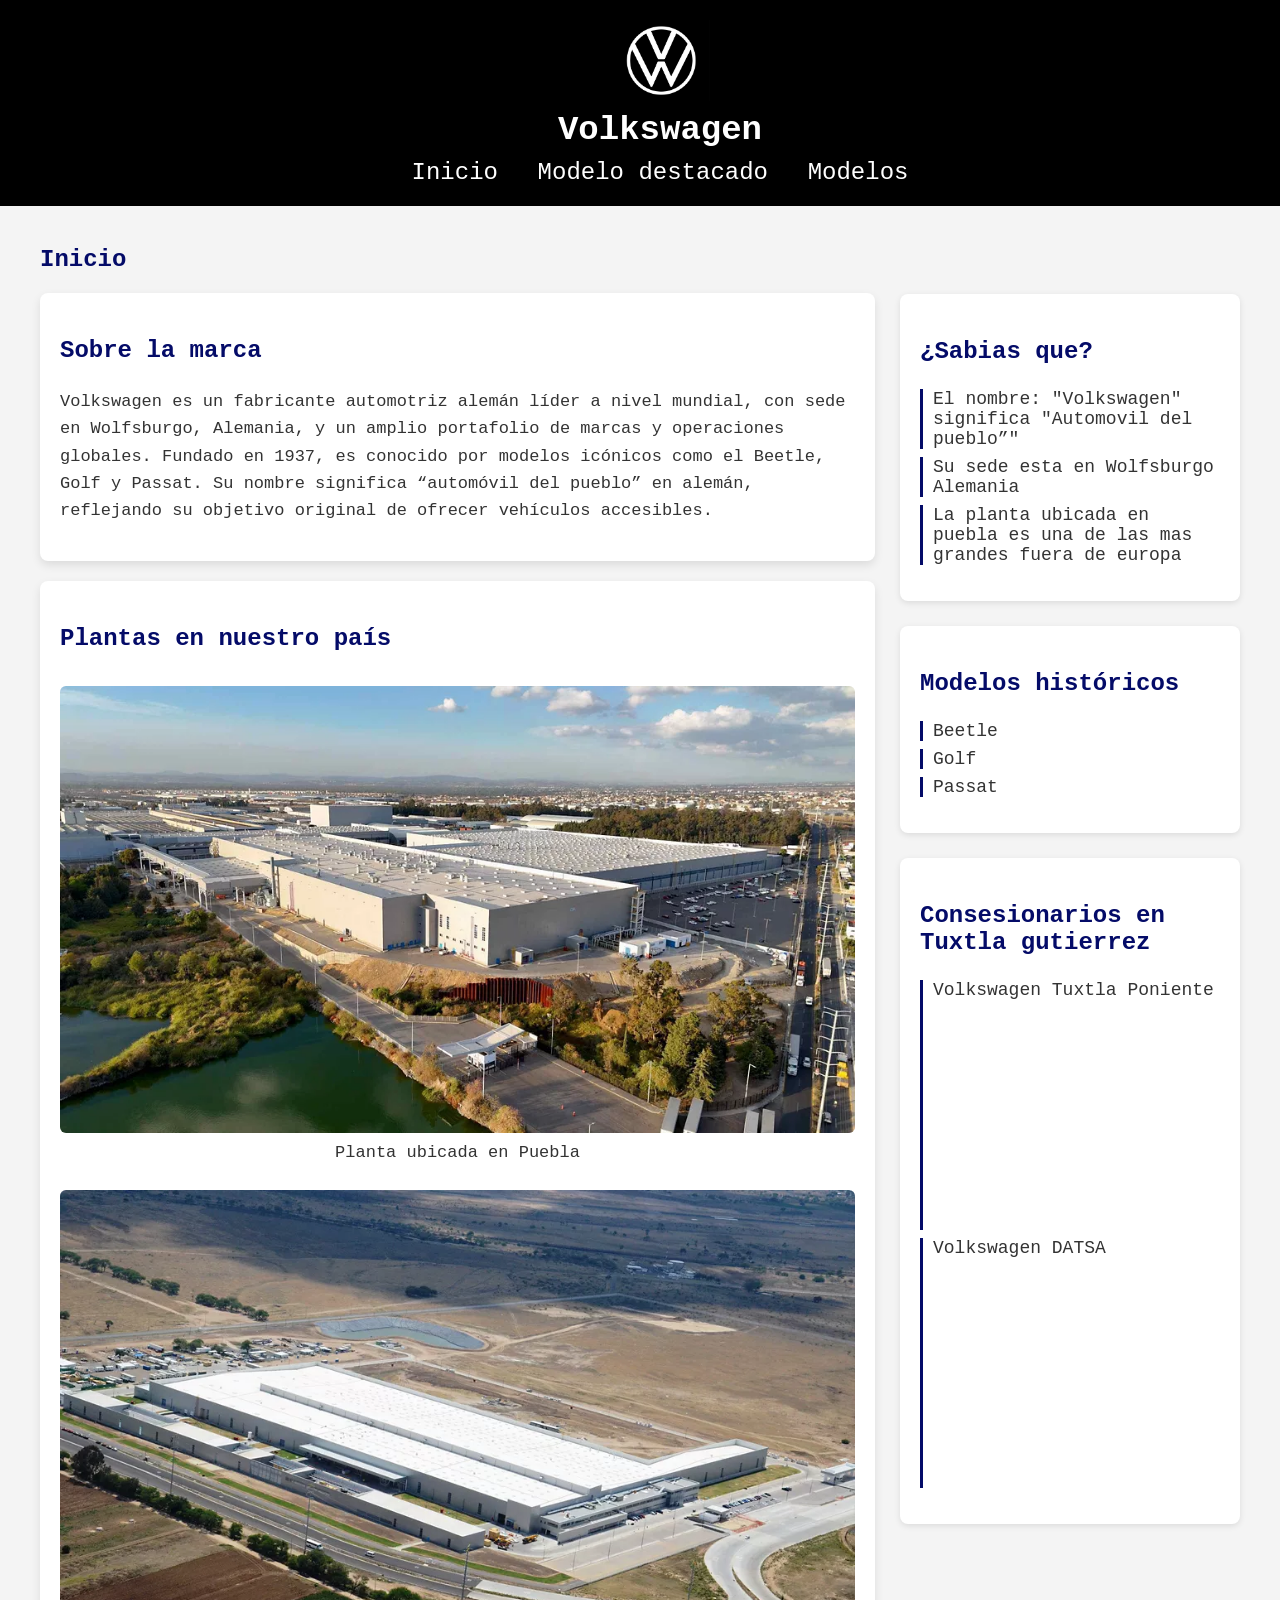
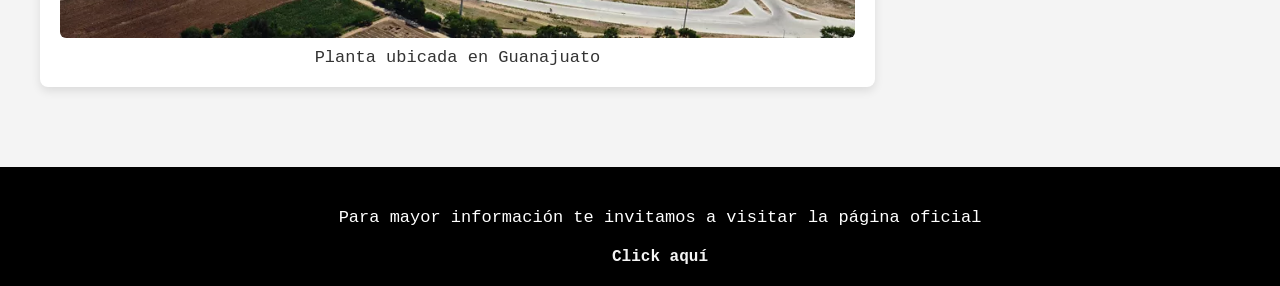
<file: index.html>
<!DOCTYPE html>
<html lang="es">
<head>
    <meta charset="UTF-8">
    <meta name="viewport" content="width=device-width, initial-scale=1.0">
    <title>Volkswagen</title>
    <link rel="stylesheet" href="Volkswagen/styles.css">
</head>
<body>
    <header>
        <img src="Volkswagen/VW LOGO.jpg" width="100px" alt="Logo Volkswagen">
        <h1>Volkswagen</h1>
        <nav>
            <a href="#Inicio" class="navegacion">Inicio</a>
            <a href="#Destacado" class="navegacion">Modelo destacado</a>
            <a href="#Modelos" class="navegacion">Modelos</a>
        </nav>
    </header>

    <main>
        <section id="Inicio">
            <h2>Inicio</h2>
            <article>
                <div class="caja">
                    <h3>Sobre la marca</h3>
                    <p>Volkswagen es un fabricante automotriz alemán líder a nivel mundial, con sede en Wolfsburgo, Alemania, y un amplio portafolio de marcas y operaciones globales. Fundado en 1937, es conocido por modelos icónicos como el Beetle, Golf y Passat. Su nombre significa “automóvil del pueblo” en alemán, reflejando su objetivo original de ofrecer vehículos accesibles.</p>
                </div>
            </article>

            <article>
                <div class="caja">
                    <h3>Plantas en nuestro país</h3>
                    <figure>
                        <img src="Volkswagen/vw-planta-puebla.webp" alt="Planta Volkswagen Puebla">
                        <figcaption>Planta ubicada en Puebla</figcaption>
                        <br>
                        <img src="Volkswagen/Planta guanajuato.webp" alt="Planta Volkswagen Guanajuato">
                        <figcaption>Planta ubicada en Guanajuato</figcaption>
                    </figure>
                </div>
            </article>
        </section>

        <aside>
            <div class="tarjeta">
                <h3>¿Sabias que?</h3>
                <ul>
                    <li>El nombre: "Volkswagen" significa "Automovil del pueblo”"</li>
                    <li>Su sede esta en Wolfsburgo Alemania</li>
                    <li>La planta ubicada en puebla es una de las mas grandes fuera de europa</li>
                </ul>
            </div>

            <div class="tarjeta">
                <h3>Modelos históricos</h3>
                <ul>
                    <li>Beetle</li>
                    <li>Golf</li>
                    <li>Passat</li>
                </ul>
            </div>

            <div class="tarjeta">
                <h3>Consesionarios en Tuxtla gutierrez</h3>
                <ul>
                    <li>Volkswagen Tuxtla Poniente
                        <iframe src="https://www.google.com/maps/embed?pb=!1m14!1m12!1m3!1d477.5714703076987!2d-93.14640153007647!3d16.748205863214274!2m3!1f0!2f0!3f0!3m2!1i1024!2i768!4f13.1!5e0!3m2!1ses-419!2smx!4v1778708402856!5m2!1ses-419!2smx" width="300" height="225" style="border:0;" allowfullscreen="" loading="lazy" referrerpolicy="no-referrer-when-downgrade"></iframe>
                    </li>
                    <li>Volkswagen DATSA
                        <iframe src="https://www.google.com/maps/embed?pb=!1m16!1m12!1m3!1d238.78404041049012!2d-93.092480446015!3d16.74955710558185!2m3!1f0!2f0!3f0!3m2!1i1024!2i768!4f13.1!2m1!1sVolkswagen!5e0!3m2!1ses-419!2smx!4v1778708650472!5m2!1ses-419!2smx" width="300" height="225" style="border:0;" allowfullscreen="" loading="lazy" referrerpolicy="no-referrer-when-downgrade"></iframe>
                    </li>
                </ul>
            </div>
        </aside>

    </main>

    <footer>
        <p>Para mayor información te invitamos a visitar la página oficial</p>
        <a href="https://www.vw.com.mx/es/informacion-corporativa.html">Click aquí</a>
    </footer>
</body>
</html>
</file>
<file: Volkswagen/styles.css>
:root{
            /*Colores*/
            --ColorFondo: #f4f4f4;
            --ColorContenedores: #fff;

            --ColorPrincipal: #000000;
            --ColorSecundario: #040b68;

            --ColorTexto: #333;
            --Color: #dcdcdc;

            /*Espaciado*/
            --Padding: 20px;
            --Radio: 15px;

            /*Sombras*/
            --Sombras: 0px 4px 10px rgb(0, 0, 0, 0.10);

            /*Fuentes*/
            --FontSizeTitulo: 34px;
            --FontSizeSubtitulo: 24px;
            --FontSizeTexto: 17px;
            --Font: 'Courier New', Courier, monospace;
        }
        @keyframes subir{
            from {
                transform: translateY(30px);
                opacity: 0;
            }
            to{
                transform: translateY(0);
                opacity: 1;
            }
        }
        @keyframes bajar{
            from {
                transform: translateY(-30px);
                opacity: 0;
            }
            to{
                transform: translateY(0);
                opacity: 1;
            }
        }
        body {
            margin: 0;
            font-family: var(--Font);
            background-color: var(--ColorFondo);
            color: var(--ColorTexto);
        }
        h1, h2, h3 {
            font-family: var(--Font);
        }
        h1 {
            font-size: var(--FontSizeTitulo);
            text-align: center;
            color: white;
            margin: 0;
        }
        h2 {
            font-size: var(--FontSizeSubtitulo);
            color: var(--ColorSecundario);
            margin-bottom: 10px;
        }
        h3 {
            font-size: var(--FontSizeSubtitulo);
            color: var(--ColorSecundario);
        }
        p {
            font-size: var(--FontSizeTexto);
            line-height: 1.6;
        }
        /* Encabezado */
        header {
            animation: bajar 1.5s ease forwards;
            width: 100%;
            background-color: var(--ColorPrincipal);
            padding: var(--Padding);
        }

        header img {
            display: block;
            margin: 0 auto 10px auto;
        }
        nav {
            text-align: center;
            margin-top: 10px;
        }
        .navegacion {
            transition: color 1s ease forwards;
            font-size: var(--FontSizeSubtitulo);
            text-decoration: none;
            color: white;
            margin: 0 15px;
            transition: color 0.3s ease;
        }
        .navegacion:hover {
            color: #1100ff;
            text-decoration: underline;
        }
        /* Secciones */
        main {
            max-width: 1200px;
            margin: auto;
            padding: var(--Padding);
            display: flex;
            flex-direction: row;
            align-items: flex-start;
            flex: 3;
            gap: 25px;

        }
        .caja {
            background-color: var(--ColorContenedores);
            border-radius: 8px;
            box-shadow: var(--Sombras);
            margin: 20px 0;
            padding: var(--Padding);
            opacity: 0;
            animation: subir 1s ease forwards;
            transition: 0.3s ease;
        }
        .caja:hover{
            transform: translateY(-30px) ;
        }
        article:nth-of-type(1) .caja{
            animation-delay: 0.8s; 
        }
        article:nth-of-type(2) .caja{
            animation-delay: 1.8s; 
        }
        .caja img {
            width: 100%;
            border-radius: 6px;
            margin-top: 10px;
        }
        figure {
            margin: 0;
        }
        figcaption {
            font-size: var(--FontSizeTexto);
            text-align: center;
            margin-top: 5px;
            color: var(--ColorTexto);
        }
        /* Tarjetas laterales */
        aside {
            flex: 1;
            display: flex;
            flex-direction: column;
            gap: 25px;
            margin-top: 68px;

        }

        .tarjeta {
            flex: 1;
            background-color: #fff;
            border-radius: 8px;
            box-shadow: 0 2px 6px rgba(0,0,0,0.1);
            padding: 20px;
            width: 300px;
            height: fit-content;
            opacity: 0;
            animation: subir 1s ease forwards;
        }
        .tarjeta:nth-child(1){
            animation-delay: 0.8s;
        }
        .tarjeta:nth-child(2){
            animation-delay: 1.8s;
        }
        .tarjeta:nth-child(3){
            animation-delay: 2.4s;
        }
        .tarjeta ul {
            list-style: none;
            padding: 0;
        }
        .tarjeta li {
            font-size: 18px;
            margin: 8px 0;
            padding-left: 10px;
            border-left: 3px solid var(--ColorSecundario);
        }
        footer {
            width: 100%;
            background-color: #000;
            color: white;
            text-align: center;
            padding: 20px;
            margin-top: 40px;
        }

        footer a {
            color: var(--ColorFondo);
            text-decoration: none;
            font-weight: bold;
        }

        footer a:hover {
            color: var(--ColorSecundario);
            text-decoration: underline;
        }
</file>
